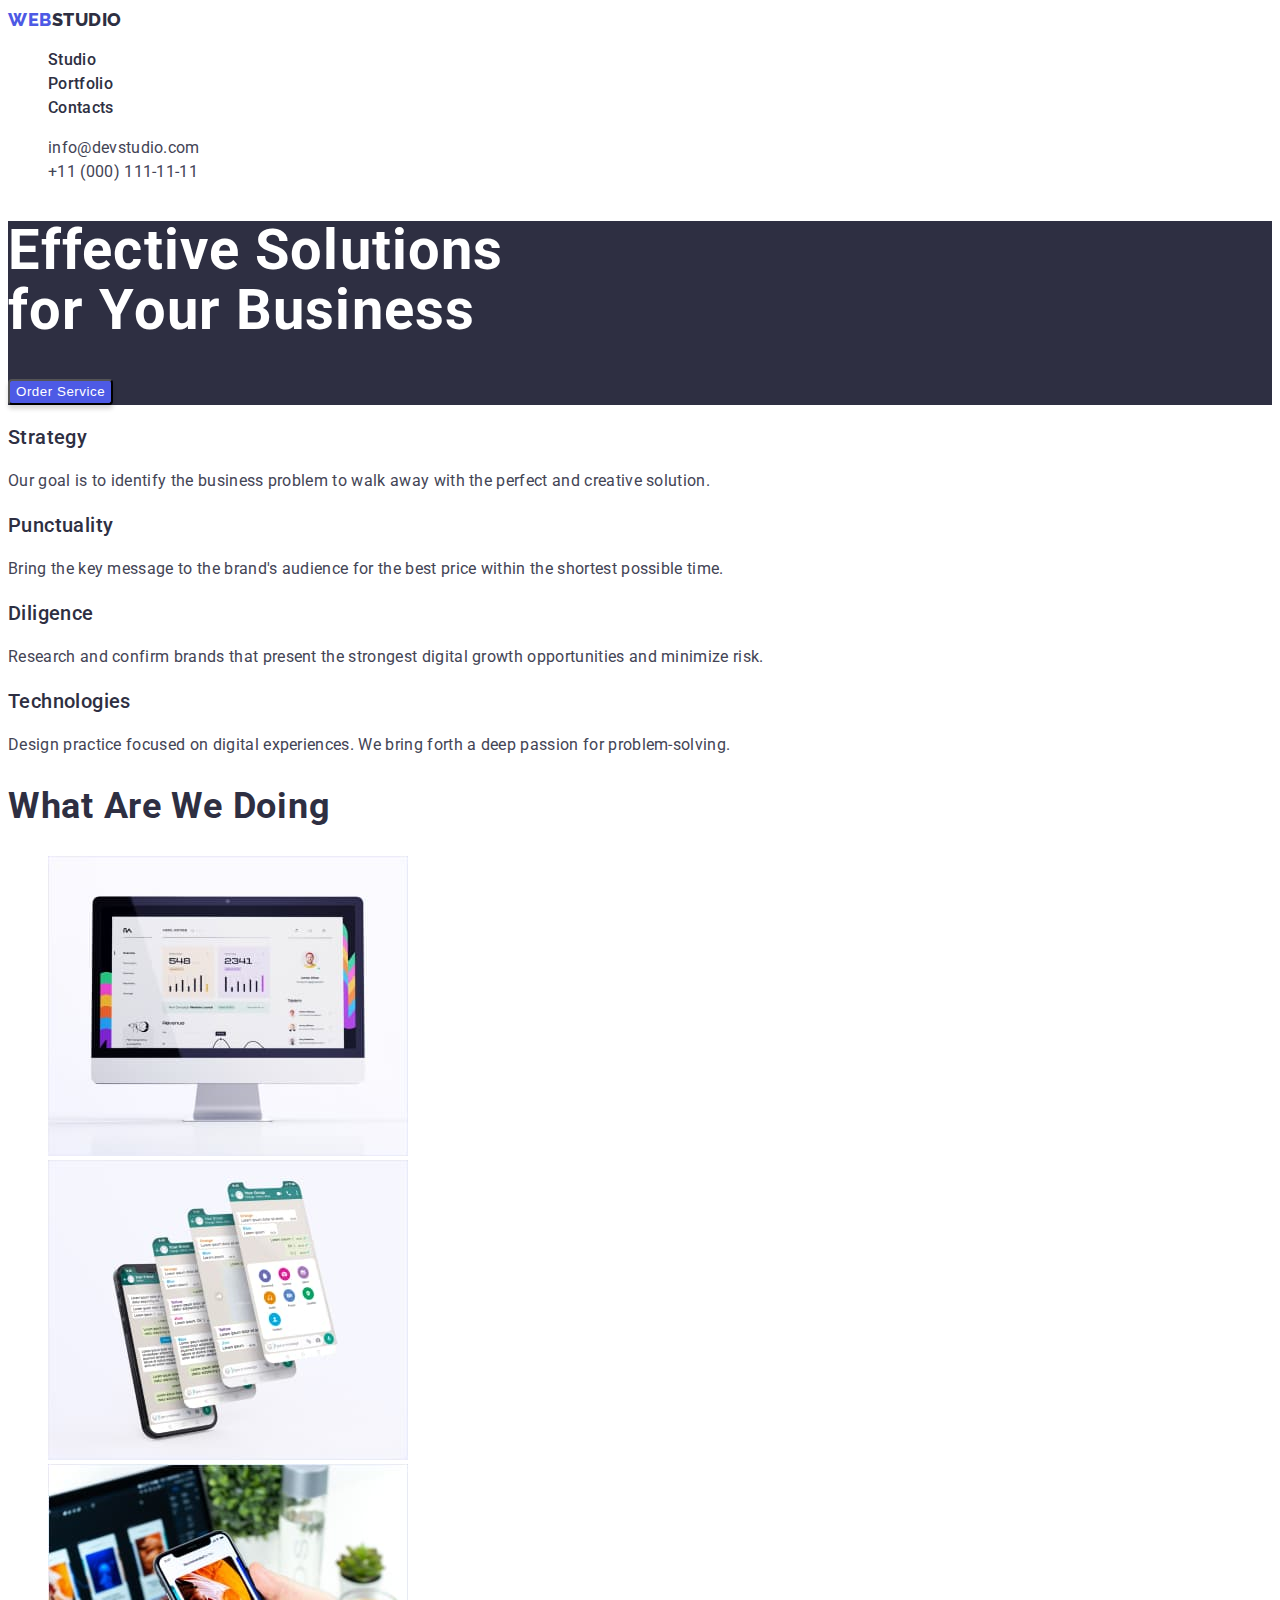
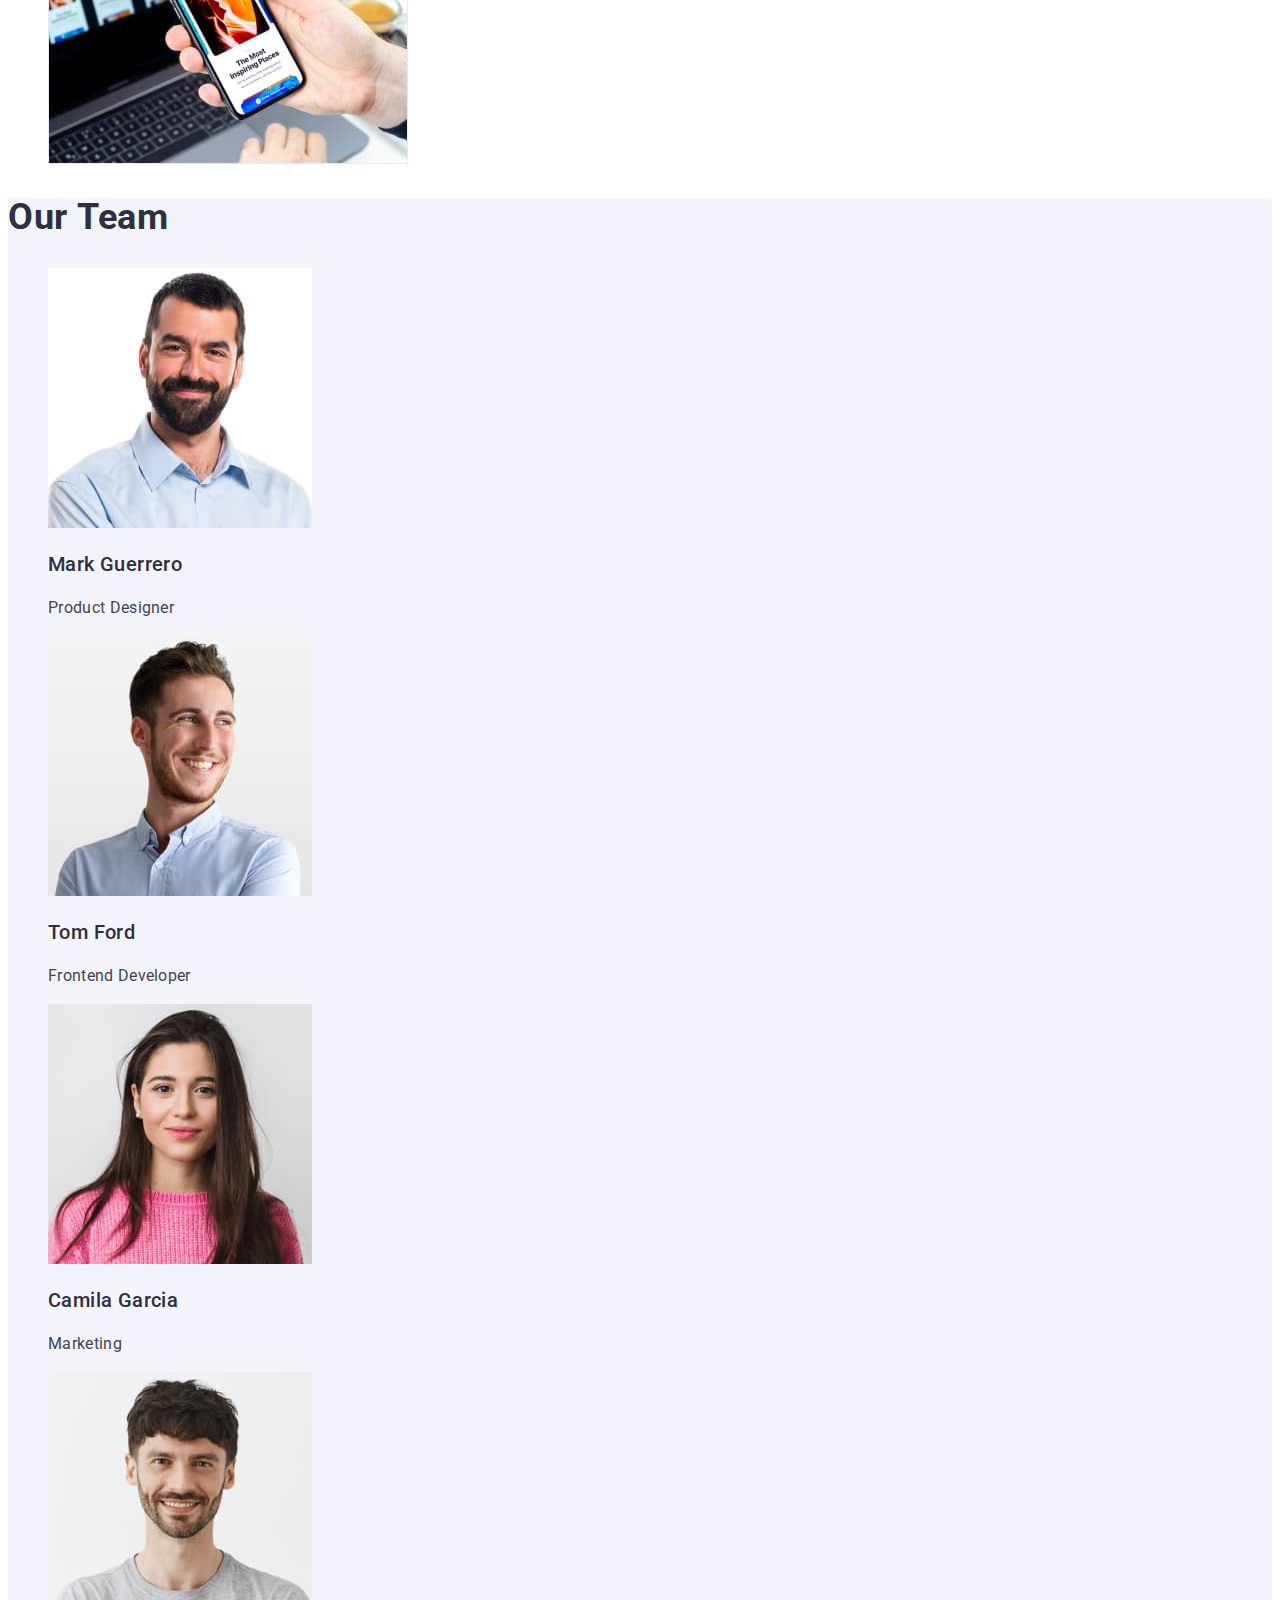
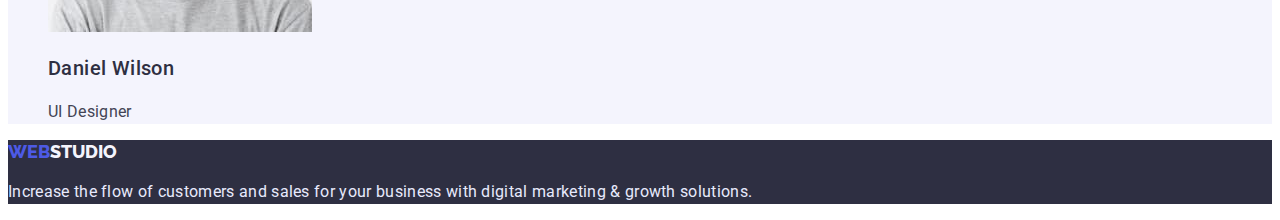
<file: index.html>
<!DOCTYPE html>
<html lang="en">
  <head>
    <meta charset="UTF-8" />
    <meta http-equiv="X-UA-Compatible" content="IE=edge" />
    <meta name="viewport" content="width=device-width, initial-scale=1.0" />
    <title>Студія</title>
    <link rel="preconnect" href="https://fonts.googleapis.com" />
    <link rel="preconnect" href="https://fonts.gstatic.com" crossorigin />
    <link
      href="https://fonts.googleapis.com/css2?family=Raleway:wght@800&family=Roboto:wght@400;500;700;900&display=swap"
      rel="stylesheet"
    />
    <link
      rel="stylesheet"
      href="https://cdnjs.cloudflare.com/ajax/libs/modern-normalize/1.1.0/modern-normalize.min.css"
      integrity="sha512-wpPYUAdjBVSE4KJnH1VR1HeZfpl1ub8YT/NKx4PuQ5NmX2tKuGu6U/JRp5y+Y8XG2tV+wKQpNHVUX03MfMFn9Q=="
      crossorigin="anonymous"
      referrerpolicy="no-referrer"
    />
    <link rel="stylesheet" href="./css/styles.css" />
  </head>

  <body>
    <div class="container">
      <!-- Top Line -->
      <header>
        <nav>
          <a href="./index.html" class="logo"><span class="span-logo">WEB</span>STUDIO</a>
          <ul class="nav-header">
            <li><a href="./index.html">Studio</a></li>
            <li><a href="./portfolio.html">Portfolio</a></li>
            <li><a href="#">Contacts</a></li>
          </ul>
        </nav>
        <address>
          <ul class="nav-address">
            <li><a href="mailto:info@devstudio.com">info@devstudio.com</a></li>
            <li><a href="tel:+110001111111">+11 (000) 111-11-11</a></li>
          </ul>
        </address>
      </header>
      <main>
        <!-- Hero Image -->
        <section class="hero">
          <h1 class="hero-title">Effective Solutions <br />for Your Business</h1>
          <button type="button" class="order-service">
            <span class="order-service-title">Order Service</span>
          </button>
        </section>

        <!-- Section 1 -->
        <section>
          <h2 class="hidden">Feature</h2>
          <ul class="feature">
            <li>
              <h3 class="feature-title">Strategy</h3>
              <p class="feature-text">
                Our goal is to identify the business problem to walk away with the perfect and creative
                solution.
              </p>
            </li>
            <li>
              <h3 class="feature-title">Punctuality</h3>
              <p class="feature-text">
                Bring the key message to the brand's audience for the best price within the shortest possible
                time.
              </p>
            </li>
            <li>
              <h3 class="feature-title">Diligence</h3>
              <p class="feature-text">
                Research and confirm brands that present the strongest digital growth opportunities and
                minimize risk.
              </p>
            </li>
            <li>
              <h3 class="feature-title">Technologies</h3>
              <p class="feature-text">
                Design practice focused on digital experiences. We bring forth a deep passion for
                problem-solving.
              </p>
            </li>
          </ul>
        </section>

        <!-- Section 2 -->
        <section>
          <h2 class="working-title">What are we doing</h2>
          <ul class="working-list">
            <li>
              <img src="./images/img1.jpg" alt="pc screen full, data" width="360" />
            </li>
            <li>
              <img src="./images/img2.jpg" alt="smartphone text massenger" width="360" />
            </li>
            <li>
              <img src="./images/img3.jpg" alt="smartphone with app" width="360" />
            </li>
          </ul>
        </section>

        <!-- Section 3 -->
        <section class="section-team">
          <h2 class="team-title">Our Team</h2>
          <ul class="team-list">
            <li>
              <img src="./images/foto1.jpg" alt="photography Mark Guerrero" width="264" />
              <h3 class="team-list-title">Mark Guerrero</h3>
              <p class="team-list-text">Product Designer</p>
            </li>
            <li>
              <img src="./images/foto2.jpg" alt="photography Tom Ford" width="264" />
              <h3 class="team-list-title">Tom Ford</h3>
              <p class="team-list-text">Frontend Developer</p>
            </li>
            <li>
              <img src="./images/foto3.jpg" alt="photography Camila Garcia" width="264" />
              <h3 class="team-list-title">Camila Garcia</h3>
              <p class="team-list-text">Marketing</p>
            </li>
            <li>
              <img src="./images/foto4.jpg" alt="photography Daniel Wilson" width="264" />
              <h3 class="team-list-title">Daniel Wilson</h3>
              <p class="team-list-text">UI Designer</p>
            </li>
          </ul>
        </section>
      </main>

      <!-- Footer -->
      <footer class="footer-style">
        <a href="./index.html" class="footer-logo"> <span class="span-logo">WEB</span>STUDIO</a>
        <p class="footer-text">
          Increase the flow of customers and sales for your business with digital marketing & growth
          solutions.
        </p>
      </footer>
    </div>
  </body>
</html>
</file>
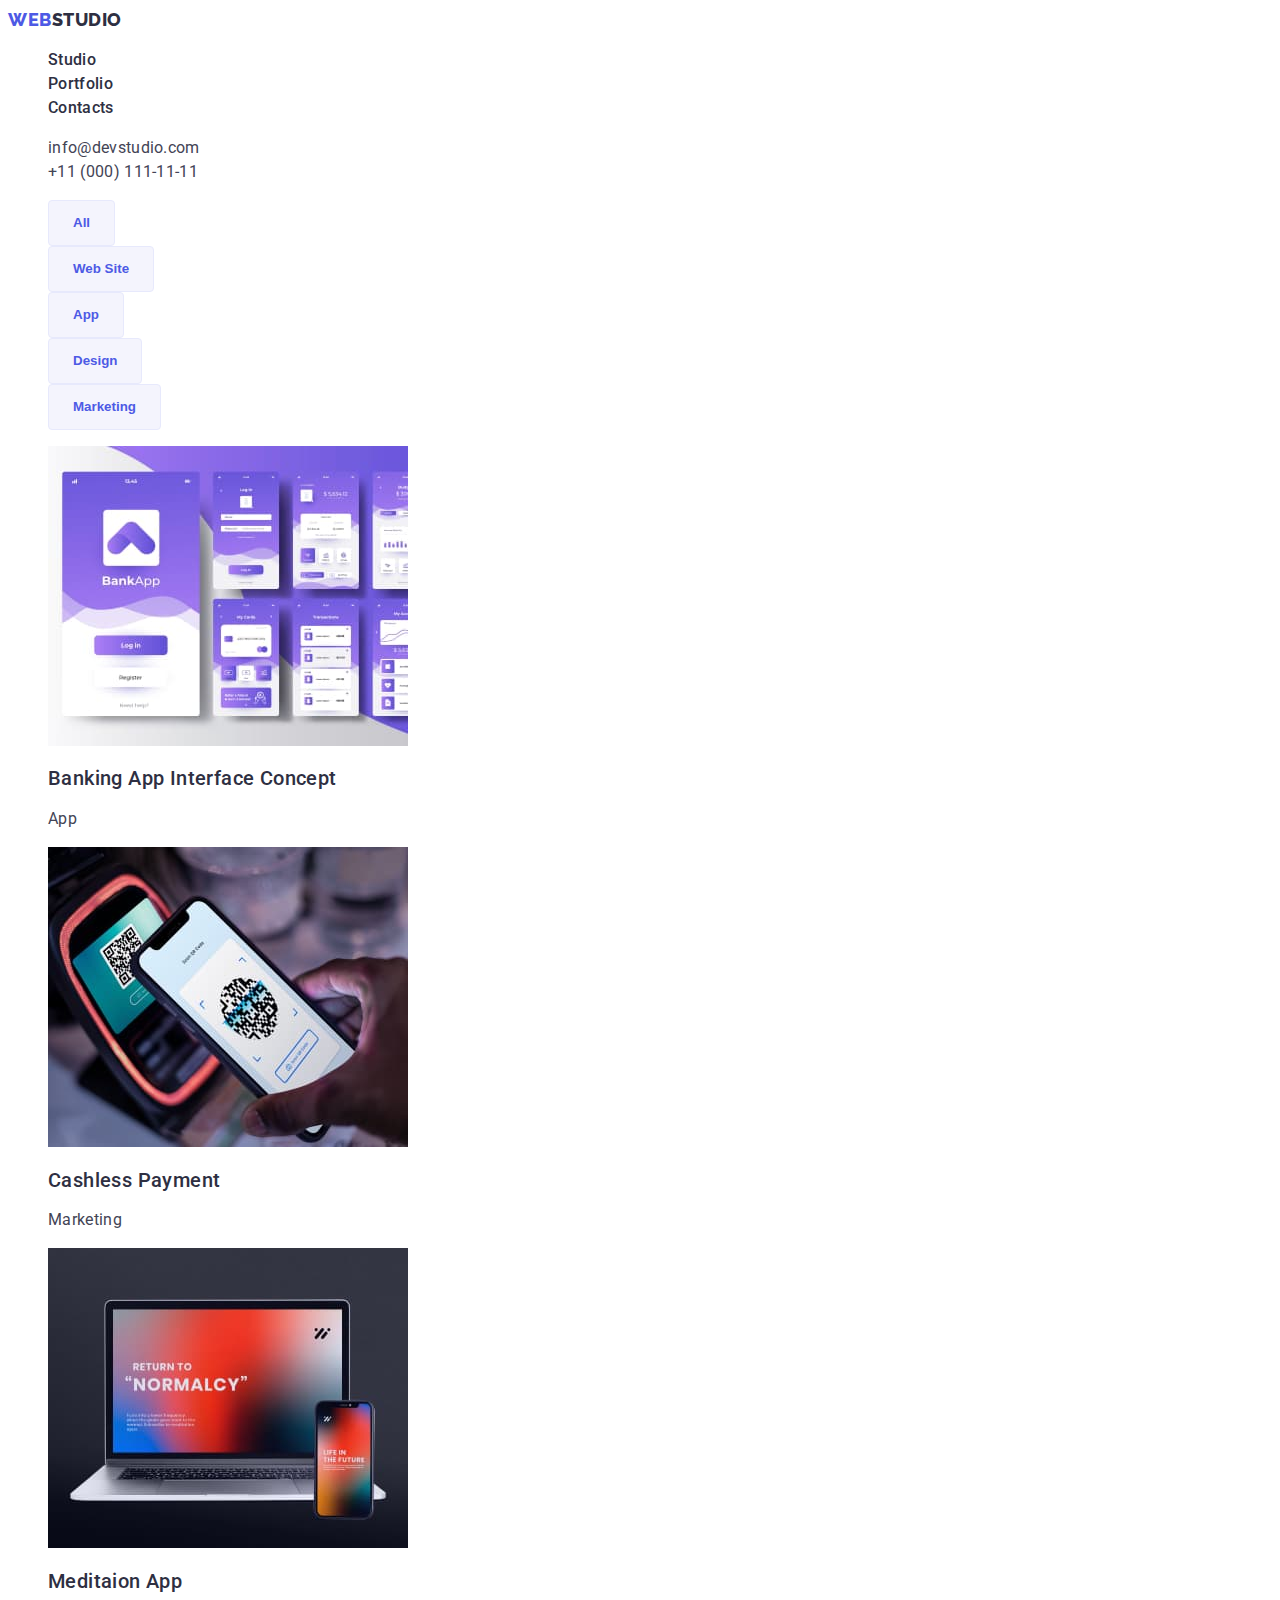
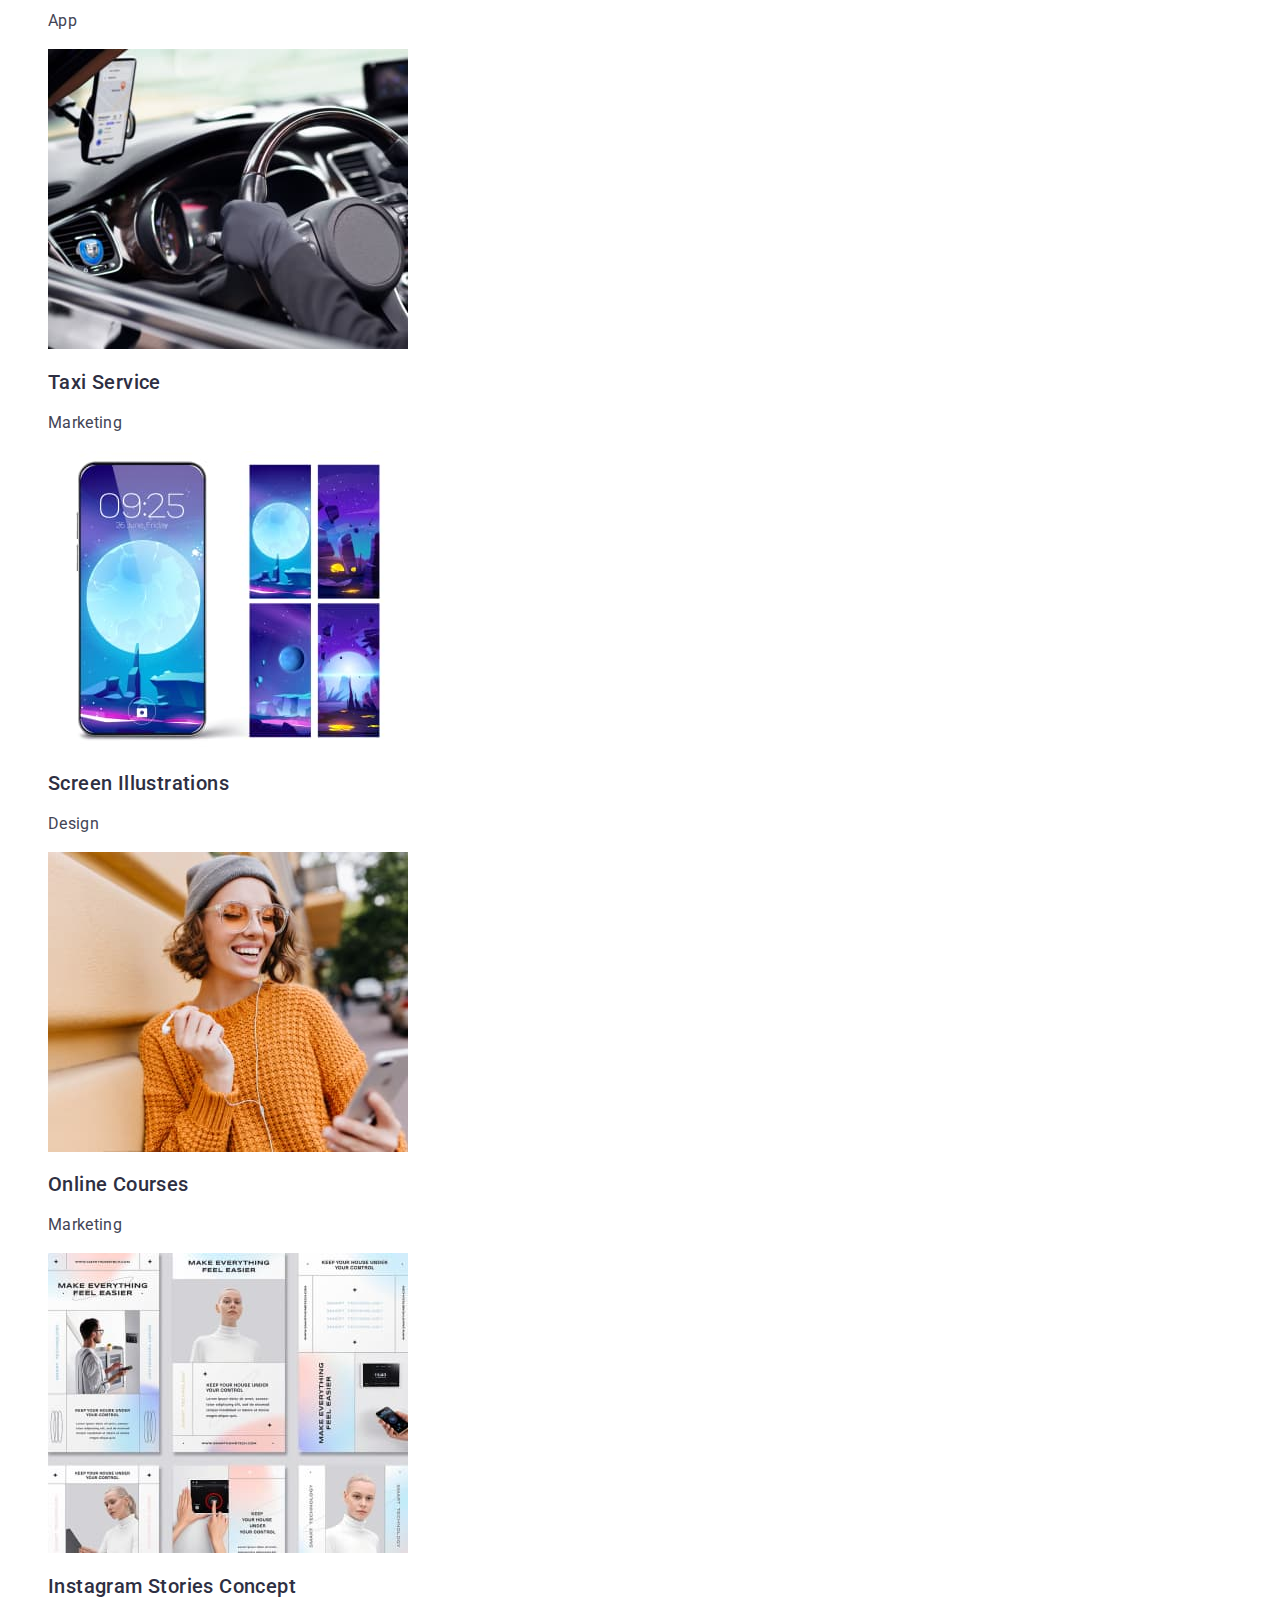
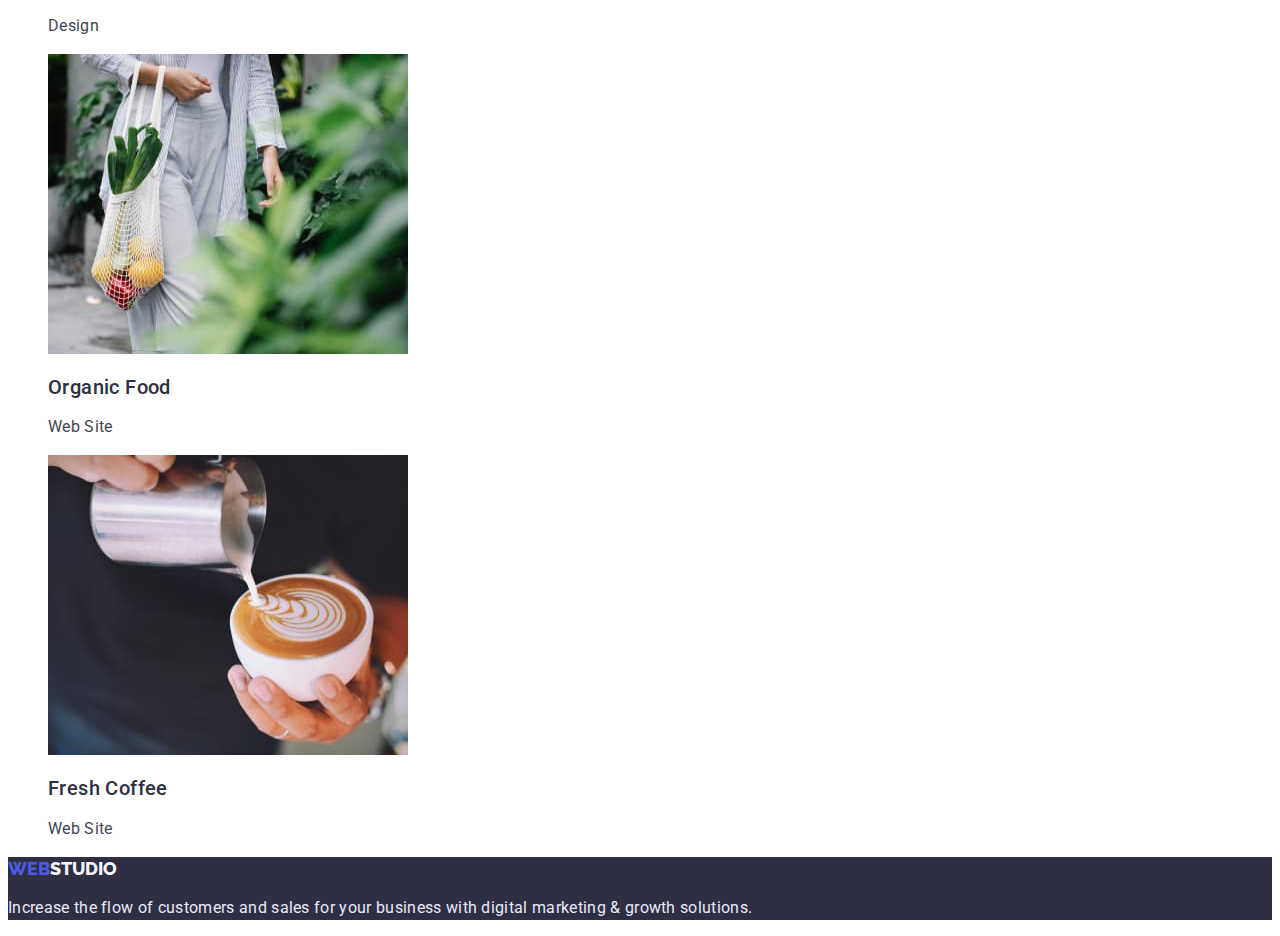
<file: portfolio.html>
<!DOCTYPE html>
<html lang="en">
  <head>
    <meta charset="UTF-8" />
    <meta http-equiv="X-UA-Compatible" content="IE=edge" />
    <meta name="viewport" content="width=device-width, initial-scale=1.0" />
    <title>Студія</title>
    <link rel="preconnect" href="https://fonts.googleapis.com" />
    <link rel="preconnect" href="https://fonts.gstatic.com" crossorigin />
    <link
      href="https://fonts.googleapis.com/css2?family=Raleway:wght@800&family=Roboto:wght@400;500;700;900&display=swap"
      rel="stylesheet"
    />
    <link
      rel="stylesheet"
      href="https://cdnjs.cloudflare.com/ajax/libs/modern-normalize/1.1.0/modern-normalize.min.css"
      integrity="sha512-wpPYUAdjBVSE4KJnH1VR1HeZfpl1ub8YT/NKx4PuQ5NmX2tKuGu6U/JRp5y+Y8XG2tV+wKQpNHVUX03MfMFn9Q=="
      crossorigin="anonymous"
      referrerpolicy="no-referrer"
    />
    <link rel="stylesheet" href="./css/styles.css" />
  </head>
  <body>
    <div class="container">
      <header>
        <nav>
          <a href="./index.html" class="logo"><span class="span-logo">WEB</span>STUDIO</a>
          <ul class="nav-header">
            <li><a href="./index.html">Studio</a></li>
            <li><a href="./portfolio.html">Portfolio</a></li>
            <li><a href="#">Contacts</a></li>
          </ul>
        </nav>
        <address>
          <ul class="nav-address">
            <li><a href="mailto:info@devstudio.com">info@devstudio.com</a></li>
            <li><a href="tel:+110001111111">+11 (000) 111-11-11</a></li>
          </ul>
        </address>
      </header>
      <main>
        <section>
          <h1 class="hidden">Portfolio</h1>
          <ul class="filters">
            <li><button type="button" class="filters-button">All</button></li>
            <li>
              <button type="button" class="filters-button">Web Site</button>
            </li>
            <li><button type="button" class="filters-button">App</button></li>
            <li>
              <button type="button" class="filters-button">Design</button>
            </li>
            <li>
              <button type="button" class="filters-button">Marketing</button>
            </li>
          </ul>
          <ul class="portfolio-list">
            <li>
              <img src="./images/portfolio-img1.jpg" alt="Banking App Interface Concept" />
              <h2 class="portfolio-list-title">Banking App Interface Concept</h2>
              <p class="portfolio-list-text">App</p>
            </li>
            <li>
              <img src="./images/portfolio-img2.jpg" alt="Cashless Payment" />
              <h2 class="portfolio-list-title">Cashless Payment</h2>
              <p class="portfolio-list-text">Marketing</p>
            </li>
            <li>
              <img src="./images/portfolio-img3.jpg" alt="Meditaion App" />
              <h2 class="portfolio-list-title">Meditaion App</h2>
              <p class="portfolio-list-text">App</p>
            </li>
            <li>
              <img src="./images/portfolio-img4.jpg" alt="Taxi Service" />
              <h2 class="portfolio-list-title">Taxi Service</h2>
              <p class="portfolio-list-text">Marketing</p>
            </li>
            <li>
              <img src="./images/portfolio-img5.jpg" alt="Screen Illustrations" />
              <h2 class="portfolio-list-title">Screen Illustrations</h2>
              <p class="portfolio-list-text">Design</p>
            </li>
            <li>
              <img src="./images/portfolio-img6.jpg" alt="Online Courses" />
              <h2 class="portfolio-list-title">Online Courses</h2>
              <p class="portfolio-list-text">Marketing</p>
            </li>
            <li>
              <img src="./images/portfolio-img7.jpg" alt="Instagram Stories Concept" />
              <h2 class="portfolio-list-title">Instagram Stories Concept</h2>
              <p class="portfolio-list-text">Design</p>
            </li>
            <li>
              <img src="./images/portfolio-img8.jpg" alt="Organic Food" />
              <h2 class="portfolio-list-title">Organic Food</h2>
              <p class="portfolio-list-text">Web Site</p>
            </li>
            <li>
              <img src="./images/portfolio-img9.jpg" alt="Fresh Coffee" />
              <h2 class="portfolio-list-title">Fresh Coffee</h2>
              <p class="portfolio-list-text">Web Site</p>
            </li>
          </ul>
        </section>
      </main>
      <footer class="footer-style">
        <a href="./index.html" class="footer-logo"> <span class="span-logo">WEB</span>STUDIO</a>
        <p class="footer-text">
          Increase the flow of customers and sales for your business with digital marketing & growth
          solutions.
        </p>
      </footer>
    </div>
  </body>
</html>
</file>
<file: css/styles.css>
:root {
  --color-text: #434455;
  --title-color-text: #2e2f42;
  --footer-color-text: #e7e9fc;
  --color-title-write: #ffffff;
  --color-button: #4d5ae5;
  --color-button-portfolio: #f4f4fd;
}

body {
  background-color: var(--color-title-write);
  font-family: 'Roboto', 'Raleway', sans-serif;
  font-size: 16px;
 
}



/* .container {
  width: 1158px;
  margin: 0 auto;
  padding-left: 15px;
  padding-right: 15px;
} */

/* Header */

.logo {
  font-family: 'Raleway';
  font-weight: 800;
  font-size: 18px;
  line-height: 1.33;
  text-decoration: none;
  color: var(--title-color-text);
  letter-spacing: 0.03em;
}
.span-logo {
  color: var(--color-button);
}

.nav-header {
  list-style: none;
}
.nav-header a {
  font-weight: 500;
  line-height: 1.5;
  color: var(--title-color-text);
  text-decoration: none;
  letter-spacing: 0.02em;
}

.nav-header a:hover,
.nav-header a:focus {
  color: var(--color-button);
}
.nav-address {
  list-style: none;
}

.nav-address a {
  line-height: 1.5;
  color: var(--color-text);
  text-decoration: none;
  font-style: normal;
  letter-spacing: 0.02em;
}
.nav-address a:hover,
.nav-address a:focus {
  color: var(--color-button);
}

/* Hero Image */
.hero {
  background-color: #2e2f42;
}

.hero-title {
  font-size: 56px;
  line-height: 1.07;
  letter-spacing: 0.02em;
  color: var(--color-title-write);
}

.order-service {
  background: var(--color-button);
  box-shadow: 0px 4px 4px rgba(0, 0, 0, 0.15);
  border-radius: 4px;
  cursor: pointer;
}

.order-service-title {
  font-weight: 500;
  line-height: 1.5;
  letter-spacing: 0.04em;
  color: var(--color-title-write);
}

/* Section 1 */
.feature {
  list-style: none;
  margin: 0;
  padding: 0;
}

.feature-title {
  font-weight: 500;
  font-size: 20px;
  line-height: 1.2;
  letter-spacing: 0.02em;
  color: var(--title-color-text);
}

.feature-text {
  line-height: 1.5;
  letter-spacing: 0.02em;
  color: var(--color-text);
}

/* Section 2 */
.working-title {
  font-size: 36px;
  line-height: 1.11;
  letter-spacing: 0.02em;
  color: var(--title-color-text);
  text-transform: capitalize;
}
.working-list {
  list-style: none;
}
/* Section 3 */

.section-team {
  background-color: #f4f4fd;
}

.team-title {
  font-size: 36px;
  line-height: 1.11;
  letter-spacing: 0.02em;
  color: var(--title-color-text);
  text-transform: capitalize;
}

.team-list {
  list-style: none;
}
.team-list-title {
  font-weight: 500;
  font-size: 20px;
  line-height: 1.2;
  letter-spacing: 0.02em;
  color: var(--title-color-text);
}
.team-list-text {
  line-height: 1.5;
  letter-spacing: 0.02em;
  color: var(--color-text);
}
/* Footer */
.footer-style {
  background-color: #2e2f42;
}

.footer-logo {
  font-family: 'Raleway';
  font-weight: 800;
  font-size: 18px;
  line-height: 1.33;
  text-decoration: none;
  color: #f4f4fd;
}
.footer-text {
  line-height: 1.5;
  letter-spacing: 0.02em;
  color: var(--footer-color-text);
}

/* Portfolio */
.filters {
  list-style: none;
}
.filters-button {
  padding: 12px 24px;
  background: var(--color-button-portfolio);
  color: var(--color-button);
  font-weight: 600;
  line-height: 1.5;
  cursor: pointer;
  border: 1px solid #e7e9fc;
  border-radius: 4px;
}

.filters-button:hover,
.filters-button:focus {
  background: #404bbf;
  box-shadow: 0px 3px 1px rgba(0, 0, 0, 0.1), 0px 2px 1px rgba(0, 0, 0, 0.08),
    0px 2px 2px rgba(0, 0, 0, 0.12);
  border-radius: 4px;
  font-weight: 500;
  line-height: 1.5;
  letter-spacing: 0.04em;
  color: var(--color-title-write);
}

.portfolio-list {
  list-style: none;
}
.portfolio-list-title {
  font-weight: 500;
  font-size: 20px;
  line-height: 1.2;
  letter-spacing: 0.02em;
  color: var(--title-color-text);
}
.portfolio-list-text {
  line-height: 1.5;
  letter-spacing: 0.02em;
  color: var(--color-text);
}
/* all */
.hidden {
  position: absolute;
  width: 1px;
  height: 1px;
  margin: -1px;
  border: 0;
  padding: 0;
  white-space: nowrap;
  clip-path: inset(100%);
  clip: rect(0 0 0 0);
  overflow: hidden;
}
</file>
